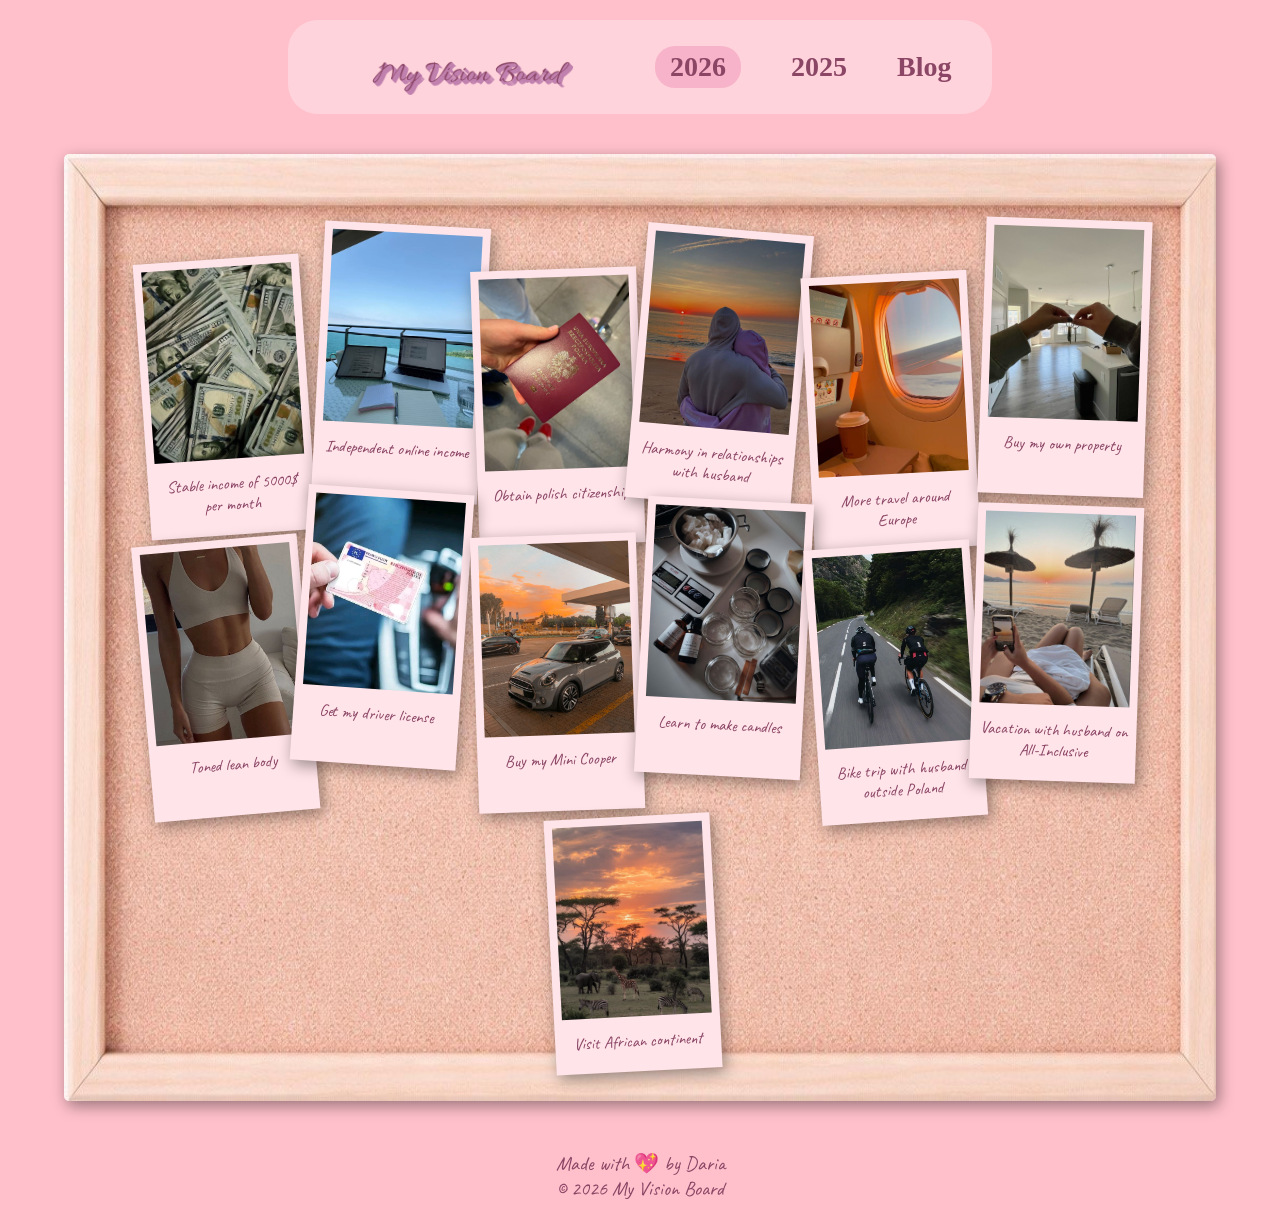
<file: index.html>
<!doctype html>
<html lang="en">
  <head>
    <meta charset="UTF-8" />
    <meta name="viewport" content="width=device-width, initial-scale=1.0" />
    <title>My vision board 2026</title>
    <link rel="apple-touch-icon" sizes="180x180" href="apple-touch-icon.png" />
    <link rel="icon" type="image/png" sizes="32x32" href="favicon-32x32.png" />
    <link rel="icon" type="image/png" sizes="16x16" href="favicon-16x16.png" />
    <link rel="icon" href="favicon.ico" />
    <link rel="manifest" href="site.webmanifest" />
    <link
      href="https://fonts.googleapis.com/css2?family=Caveat:wght@400;700&display=swap"
      rel="stylesheet"
    />
    <link rel="stylesheet" href="style.css" />
  </head>
  <body>
    <header class="header">
      <nav class="nav">
        <a href="/" class="logo">
          <img src="imagine/My Vision Board.png" alt="logo" />
        </a>
        <a href="index.html" class="nav-link active">2026</a>
        <a href="2025.html" class="nav-link">2025</a>
        <a
          href="https://www.instagram.com/__non_logical/"
          target="_blank"
          class="nav-link"
          >Blog</a
        >
      </nav>
    </header>
    <main class="board">
      <article class="card">
        <img src="imagine/money.jpg" alt="money" />
        <p class="card-text">Stable income of 5000$ per month</p>
      </article>
      <article class="card">
        <img src="imagine/remote.jpg" alt="remote work" />
        <p class="card-text">Independent online income</p>
      </article>
      <article class="card">
        <img src="imagine/passport.jpg" alt="passport" />
        <p class="card-text">Obtain polish citizenship</p>
      </article>
      <article class="card">
        <img src="imagine/love relationships.jpg" alt="love relationships" />
        <p class="card-text">Harmony in relationships with husband</p>
      </article>
      <article class="card">
        <img src="imagine/journey.jpg" alt="journey" />
        <p class="card-text">More travel around Europe</p>
      </article>
      <article class="card">
        <img src="imagine/house.jpg" alt="house" />
        <p class="card-text">Buy my own property</p>
      </article>
      <article class="card">
        <img src="imagine/fitness body.jpg" alt="fitness body" />
        <p class="card-text">Toned lean body</p>
      </article>
      <article class="card">
        <img src="imagine/DS.jpg" alt="driver license" />
        <p class="card-text">Get my driver license</p>
      </article>
      <article class="card">
        <img src="imagine/car.jpg" alt="mini cooper" />
        <p class="card-text">Buy my Mini Cooper</p>
      </article>
      <article class="card">
        <img src="imagine/candless.jpg" alt="candle" />
        <p class="card-text">Learn to make candles</p>
      </article>
      <article class="card">
        <img src="imagine/bc.jpg" alt="bicycle" />
        <p class="card-text">Bike trip with husband outside Poland</p>
      </article>
      <article class="card">
        <img src="imagine/all inc.jpg" alt="All-Inclusive" />
        <p class="card-text">Vacation with husband on All-Inclusive</p>
      </article>
      <article class="card">
        <img src="imagine/Africa.jpg" alt="Africa" />
        <p class="card-text">Visit African continent</p>
      </article>
    </main>

    <footer class="footer">
      <p>Made with 💖 by Daria</p>
      <p>© 2026 My Vision Board</p>
    </footer>
  </body>
</html>
</file>
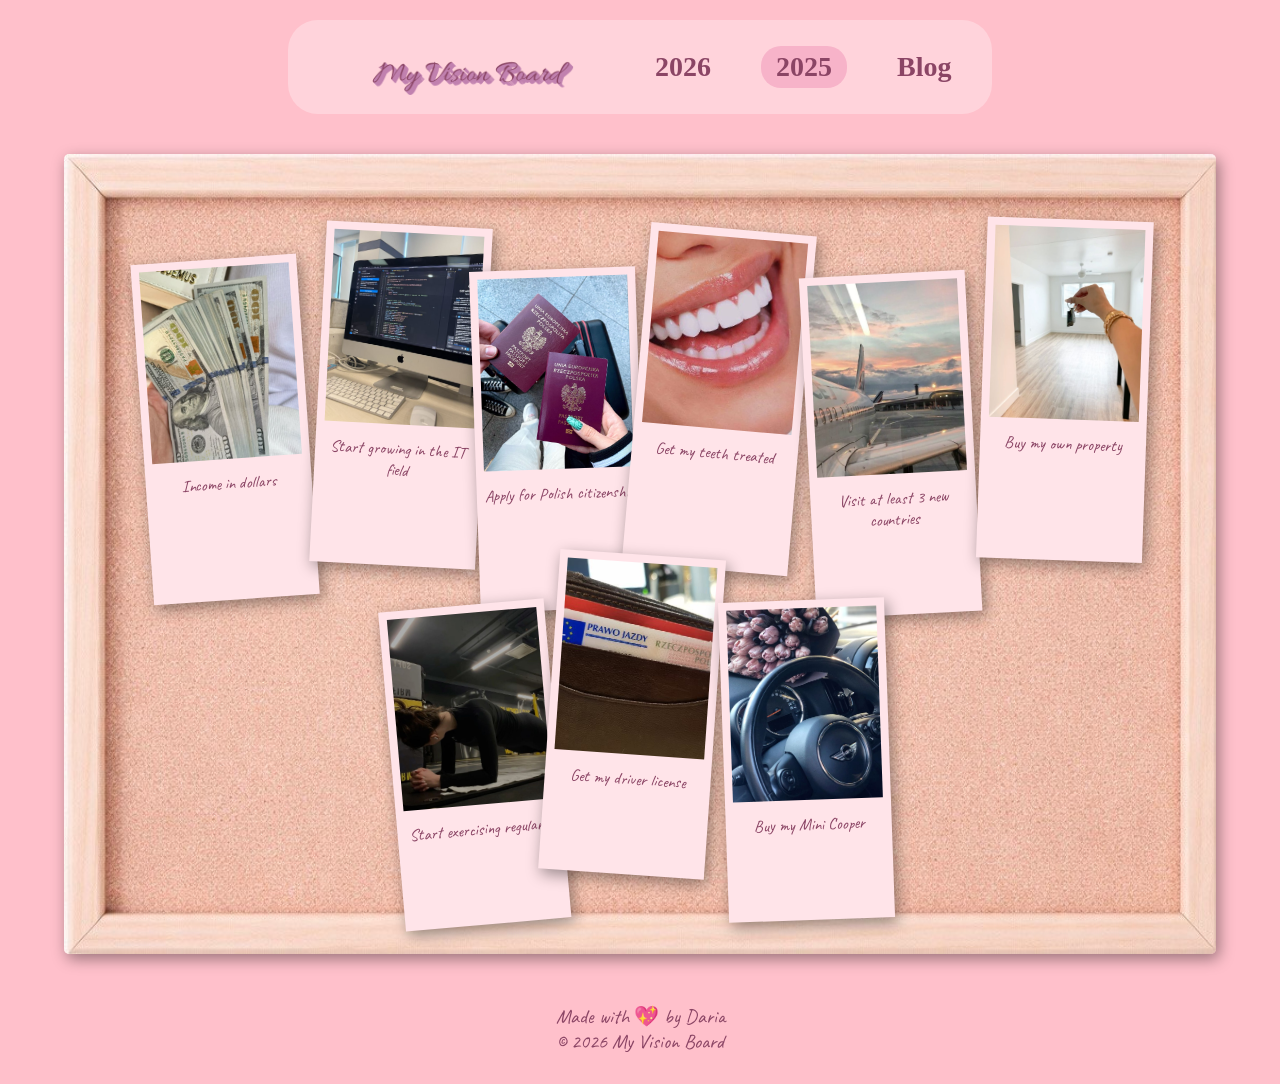
<file: 2025.html>
<!doctype html>
<html lang="en">
  <head>
    <meta charset="UTF-8" />
    <meta name="viewport" content="width=device-width, initial-scale=1.0" />
    <title>My vision board 2025</title>
    <link rel="apple-touch-icon" sizes="180x180" href="/apple-touch-icon.png" />
    <link rel="icon" type="image/png" sizes="32x32" href="/favicon-32x32.png" />
    <link rel="icon" type="image/png" sizes="16x16" href="/favicon-16x16.png" />
    <link rel="manifest" href="/site.webmanifest" />
    <link
      href="https://fonts.googleapis.com/css2?family=Caveat:wght@400;700&display=swap"
      rel="stylesheet"
    />
    <link rel="stylesheet" href="style.css" />
  </head>
  <body>
    <header class="header">
      <nav class="nav">
        <a href="/" class="logo">
          <img src="imagine/My Vision Board.png" alt="logo" />
        </a>
        <a href="index.html" class="nav-link">2026</a>
        <a href="2025.html" class="nav-link active">2025</a>
        <a
          href="https://www.instagram.com/__non_logical/"
          target="_blank"
          class="nav-link"
          >Blog</a
        >
      </nav>
    </header>
    <main class="board">
      <article class="card">
        <img src="2025 imagine/dollars income.jpg" alt="money" />
        <p class="card-text">Income in dollars</p>
      </article>
      <article class="card">
        <img src="2025 imagine/IT.jpg" alt="IT work" />
        <p class="card-text">Start growing in the IT field</p>
      </article>
      <article class="card">
        <img src="2025 imagine/polish passport.jpg" alt="passport" />
        <p class="card-text">Apply for Polish citizenship</p>
      </article>
      <article class="card">
        <img src="2025 imagine/teeth.jpg" alt="healsy teeth" />
        <p class="card-text">Get my teeth treated</p>
      </article>
      <article class="card">
        <img src="2025 imagine/travels.jpg" alt="journey" />
        <p class="card-text">Visit at least 3 new countries</p>
      </article>
      <article class="card">
        <img src="2025 imagine/property.jpg" alt="house" />
        <p class="card-text">Buy my own property</p>
      </article>
      <article class="card">
        <img src="2025 imagine/sport.jpg" alt="sport" />
        <p class="card-text">Start exercising regularly</p>
      </article>
      <article class="card">
        <img src="2025 imagine/driver l.jpg" alt="driver license" />
        <p class="card-text">Get my driver license</p>
      </article>
      <article class="card">
        <img src="2025 imagine/mini.jpg" alt="mini cooper" />
        <p class="card-text">Buy my Mini Cooper</p>
      </article>
    </main>

    <footer class="footer">
      <p>Made with 💖 by Daria</p>
      <p>© 2026 My Vision Board</p>
    </footer>
  </body>
</html>
</file>
<file: style.css>
html {
  scroll-behavior: smooth;
}
* {
  margin: 0;
  padding: 0;
  box-sizing: border-box;
}
body {
  background: #ffc0cb;
  font-family: Arial, sans-serif;
  min-height: 100vh;
}
.header {
  padding: 20px;
}
.nav {
  display: flex;
  justify-content: center;
  align-items: center;
  gap: 50px;
  background: rgba(255, 255, 255, 0.3);
  padding: 15px 40px;
  border-radius: 30px;
  width: fit-content;
  margin: 0 auto;
}
.nav-link {
  color: #8b4565;
  text-decoration: none;
  font-size: 28px;
  font-weight: bold;
  font-family: Georgia serif;
}
.nav-link:hover {
  color: #ffc0cb;
  transform: scale(1.1);
  transition: all 0.3s;
}
.logo img {
  height: 60px;
  width: auto;
}
.active {
  background: rgba(214, 51, 132, 0.2);
  padding: 5px 15px;
  border-radius: 20px;
}
.board {
  display: flex;
  flex-wrap: wrap;
  justify-content: center;
  gap: 20px;
  padding: 100px 60px 60px 60px;
  background-image: url(imagine/board.jpg);
  background-size: 100% 100%;
  background-position: center;
  max-width: 1800px;
  margin: 20px 5vw;
  border-radius: 5px;
  min-height: 800px;
  box-shadow: 3px 5px 15px rgba(0, 0, 0, 0.4);
}

.card {
  background: #ffe4e9;
  padding: 8px;
  margin: -10px;
  padding-bottom: 20px;
  width: 13vw;
  box-shadow: 3px 5px 15px rgba(0, 0, 0, 0.4);
  transition:
    transform 0.3s,
    box-shadow 0.3s;
}
.card:hover {
  transform: scale(1.5);
  box-shadow: 5px 8px 25px rgba(0, 0, 0, 0.7);
  z-index: 10;
}
.card img {
  width: 100%;
  height: 15vw;
  object-fit: cover;
}
.card-text {
  text-align: center;
  font-size: 1.3vw;
  margin-top: 10px;
  color: #8b4565;
  font-family: "Caveat", cursive;
}

.card:nth-child(1) {
  transform: rotate(-4deg) translateY(15px);
}

.card:nth-child(2) {
  transform: rotate(3deg) translateY(-20px) translateX(10px);
}

.card:nth-child(3) {
  transform: rotate(-2deg) translateY(25px);
}

.card:nth-child(4) {
  transform: rotate(5deg) translateY(-15px) translateX(-5px);
}

.card:nth-child(5) {
  transform: rotate(-3deg) translateY(30px);
}

.card:nth-child(6) {
  transform: rotate(2deg) translateY(-25px) translateX(8px);
}

.card:nth-child(7) {
  transform: rotate(-5deg) translateY(20px);
}

.card:nth-child(8) {
  transform: rotate(4deg) translateY(-30px) translateX(-10px);
}

.card:nth-child(9) {
  transform: rotate(-2deg) translateY(15px);
}

.card:nth-child(10) {
  transform: rotate(3deg) translateY(-20px);
}

.card:nth-child(11) {
  transform: rotate(-4deg) translateY(25px) translateX(5px);
}

.card:nth-child(12) {
  transform: rotate(2deg) translateY(-15px);
}

.card:nth-child(13) {
  transform: rotate(-3deg) translateY(20px) translateX(-8px);
}
.card:nth-child(1):hover {
  transform: rotate(-3deg) scale(1.07);
}
.card:nth-child(2):hover {
  transform: rotate(2deg) scale(1.07);
}
.card:nth-child(3):hover {
  transform: rotate(-2deg) scale(1.07);
}
.card:nth-child(4):hover {
  transform: rotate(4deg) scale(1.07);
}
.card:nth-child(5):hover {
  transform: rotate(-2deg) scale(1.07);
}
.card:nth-child(6):hover {
  transform: rotate(3deg) scale(1.07);
}
.card:nth-child(7):hover {
  transform: rotate(-4deg) scale(1.07);
}
.card:nth-child(8):hover {
  transform: rotate(2deg) scale(1.07);
}
.card:nth-child(9):hover {
  transform: rotate(-3deg) scale(1.07);
}
.card:nth-child(10):hover {
  transform: rotate(2deg) scale(1.07);
}
.card:nth-child(11):hover {
  transform: rotate(-2deg) scale(1.07);
}
.card:nth-child(12):hover {
  transform: rotate(3deg) scale(1.07);
}
.card:nth-child(13):hover {
  transform: rotate(-3deg) scale(1.07);
}
.footer {
  text-align: center;
  padding: 30px;
  color: #8b4565;
  font-family: "Caveat", cursive;
  font-size: 20px;
}
@media (max-width: 1024px) {
  .card {
    width: 25vw;
  }
  .card img {
    height: 30vw;
  }
  .card-text {
    font-size: 2.5vw;
  }
  .nav {
    gap: 30px;
  }
  .nav-link {
    font-size: 22px;
  }
  .logo img {
    height: 45px;
  }
}
@media (max-width: 600px) {
  .nav {
    gap: 15px;
    padding: 10px 20px;
  }
  .nav-link {
    font-size: 16px;
  }
  .logo img {
    height: 35px;
  }
  .board {
    padding: 30px 20px;
    margin: 10px 3vw;
  }
  .card {
    width: 42vw;
    margin: 5px;
  }
  .card img {
    height: 50vw;
  }
  .card-text {
    font-size: 3.5vw;
  }

  .card:nth-child(n) {
    transform: none;
  }
}
</file>
